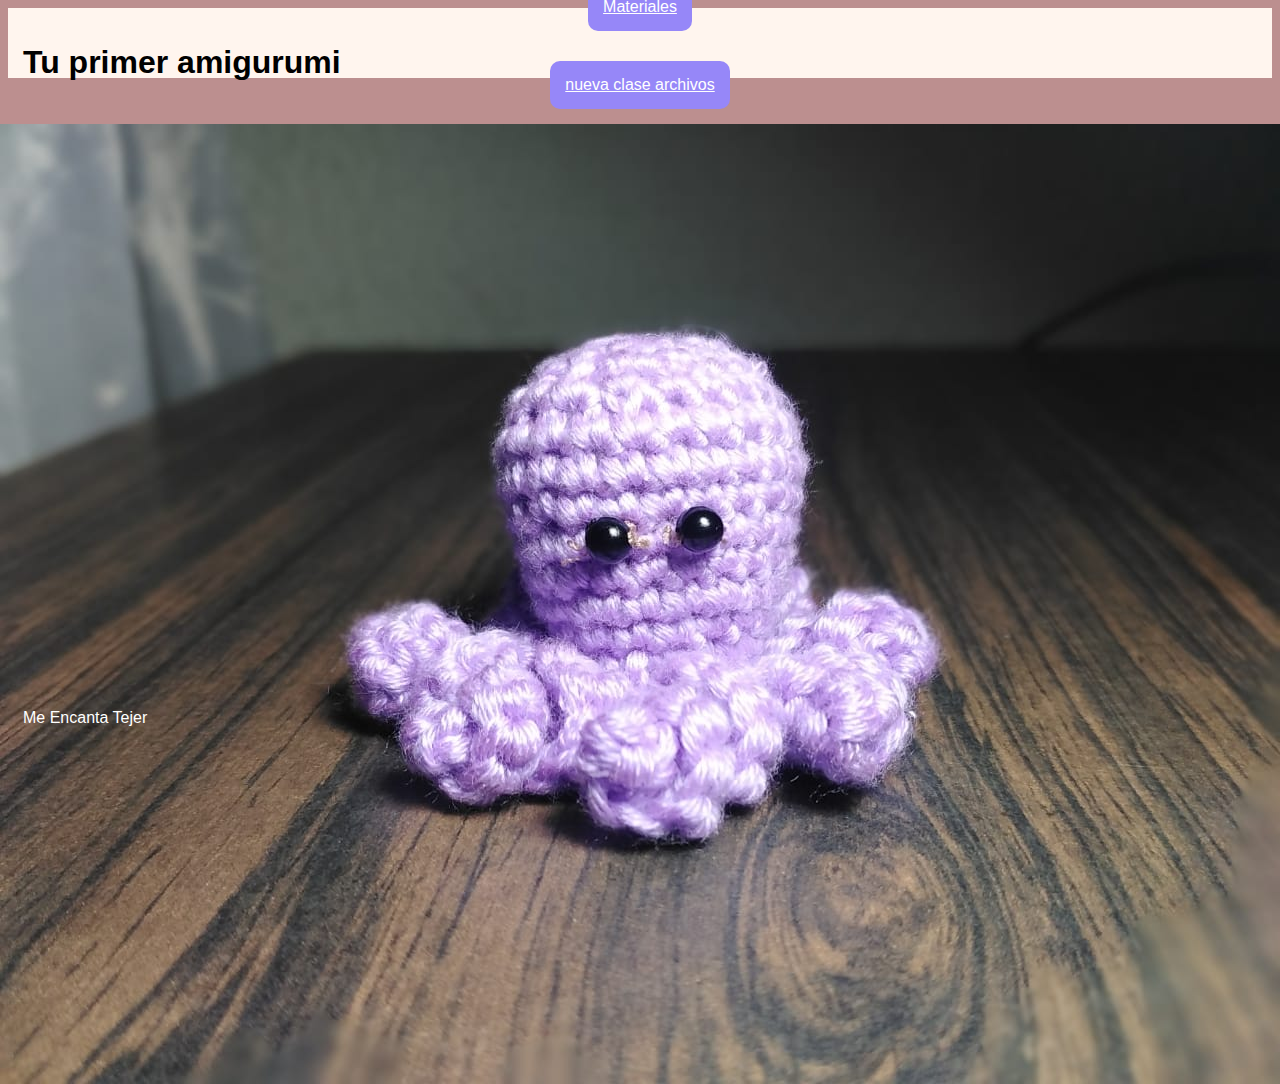
<file: index.html>
<!DOCTYPE html>
<html lang="en">
<head>
    <meta charset="UTF-8">
    <meta name="viewport" content="width=device-width, initial-scale=1.0">
    <meta http-equiv="X-UA-Compatible" content="ie=edge">
    <link rel="stylesheet" type="text/css" href="css/stilo.css">
    <title>Peluche Amigurumi</title>
</head>
<body>

    <!-- Cabecera -->
    <section id="cabecera">
        <h1>
            Tu primer amigurumi
        </h1>

    </section>
    <!-- Fin de cabecera -->

    <!-- Cuerpo -->
    <section id="body">
        
            <iframe width="560" height="315" src="https://www.youtube.com/embed/CJBUN13ClZQ" frameborder="0" allow="accelerometer; autoplay; encrypted-media; gyroscope; picture-in-picture" allowfullscreen></iframe>
        <h2>Curso amigurumis para principiantes</h2>
        <a href="https://api.whatsapp.com/send?phone=573223698759" 
        class="action-button">Para mas informacion</a>
        <a href="https://entrelanas.com.co/" class="action-button">Materiales</a>

        <a href="nuevaclase/" class="action-button">nueva clase archivos</a>
        <img src="img/Pulpomorado.jpeg">
        
    </section>
    <!-- Fin del cuerpo -->

    <!-- Footer -->
    <section id="footer">
        <p>
            Me Encanta Tejer
        </p>

    </section>
    <!-- Fin del footer -->
</body>
</html>
</file>
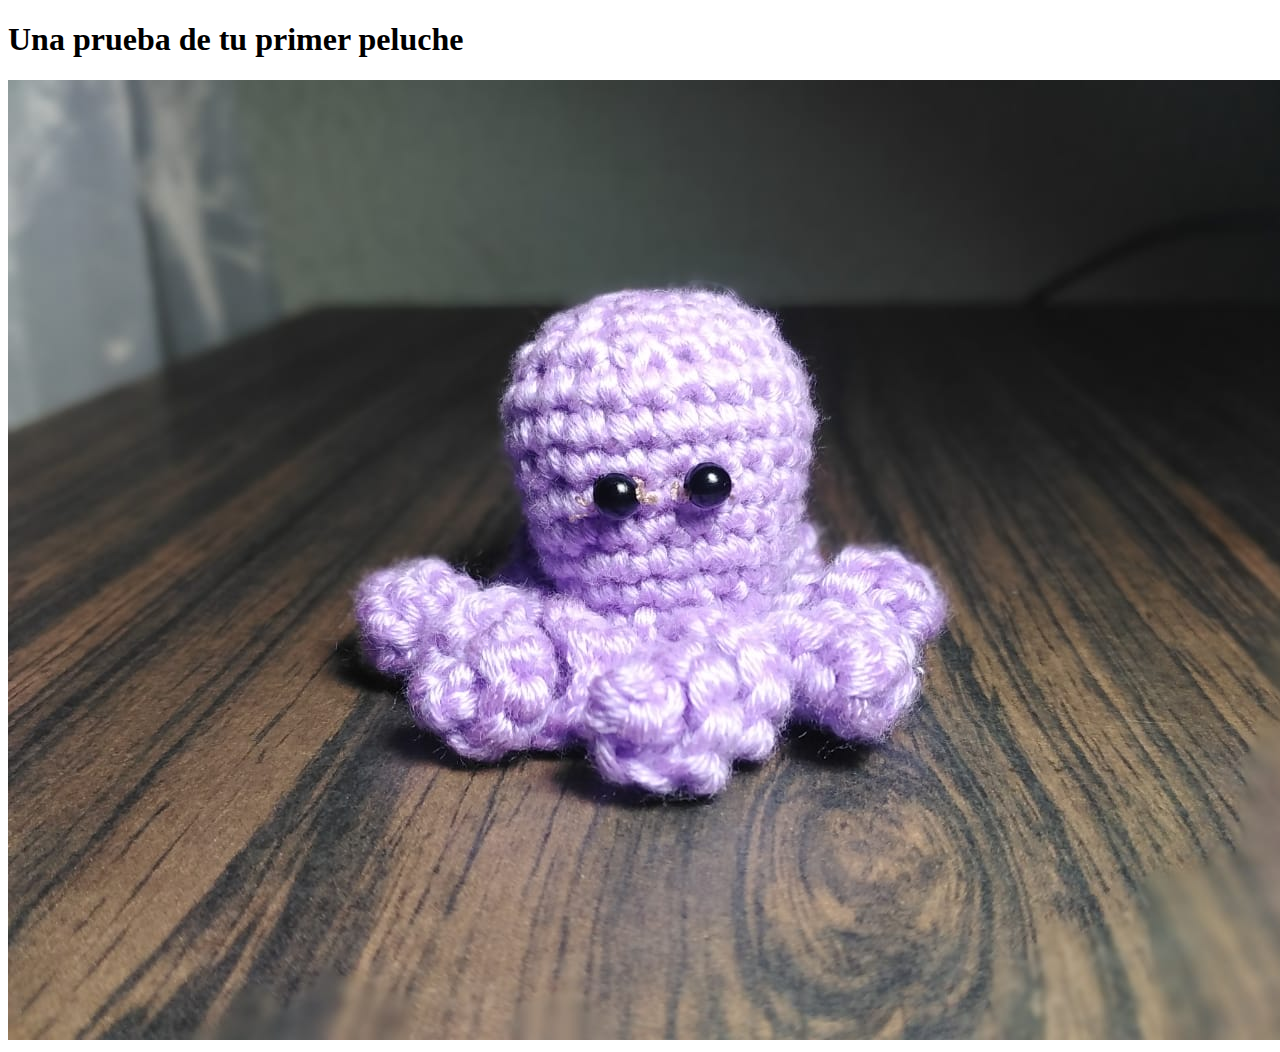
<file: nuevaclase/index.html>
<!DOCTYPE html>
<html lang="en">
<head>
    <meta charset="UTF-8">
    <meta name="viewport" content="width=device-width, initial-scale=1.0">
    <meta http-equiv="X-UA-Compatible" content="ie=edge">
    <title>Document</title>
</head>
<body>
    <h1>Una prueba de tu primer peluche</h1>
    <img src="../img/Pulpomorado.jpeg">
</body>
</html>
</file>
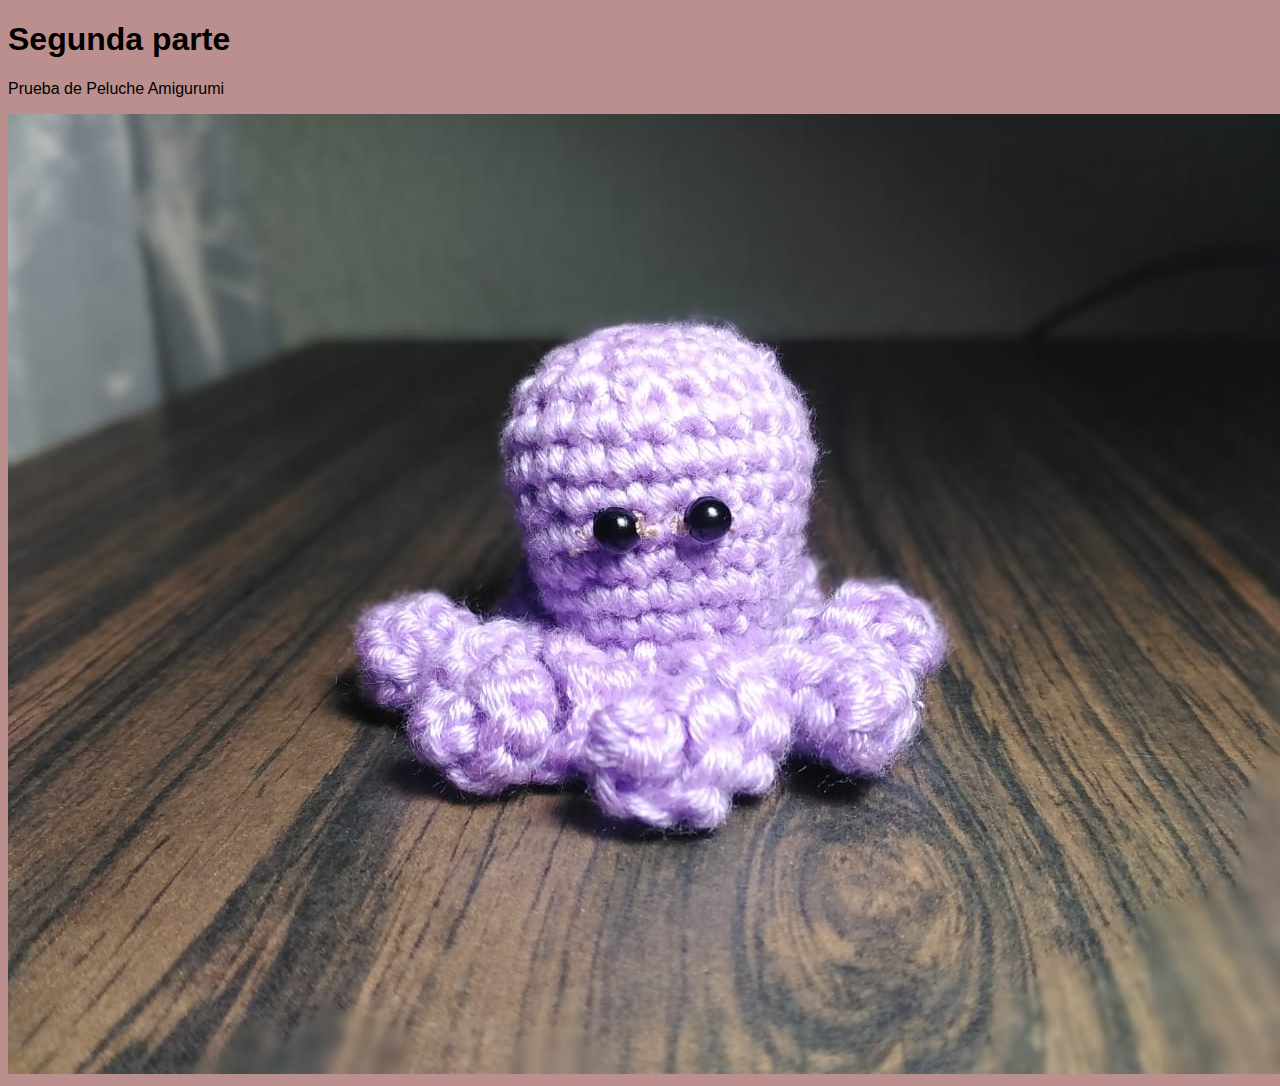
<file: nuevaclase/parte2/index.html>
<!DOCTYPE html>
<html lang="en">
<head>
    <meta charset="UTF-8">
    <meta name="viewport" content="width=device-width, initial-scale=1.0">
    <meta http-equiv="X-UA-Compatible" content="ie=edge">
    <link rel="stylesheet" type="text/css" href="../../css/stilo.css">
    <title>Document</title>
</head>
<body>
    <h1>Segunda parte</h1>
    <p>
        Prueba de Peluche Amigurumi
    </p>
    <img src="../../img/Pulpomorado.jpeg">
</body>
</html>
</file>
<file: css/stilo.css>
*{
    font-family: 'Lucida Sans', 'Lucida Sans Regular', 'Lucida Grande', 'Lucida Sans Unicode', Geneva, Verdana, sans-serif;

}

body{
    background-color: rosybrown;
}

#cabecera{
    padding: 15px;
    height: 40px;
    background-color: seashell;
}

#body{
    display: flex;
    flex-direction: column;
    justify-content: center;
    align-items: center;
    height: 600px;
}

.action-button{
    padding: 15px;
    background-color: rgb(150, 135, 248);
    border-radius: 10px;
    color: #ffffff;
    margin: 15px;
}

.action-button:hover{
    padding: 15px;
    background-color: rgb(81, 72, 138);
    border-radius: 10px;
    color: #ffffff;
}

#footer{
    display: flex;
    background-color: rgb(231, 125, 106);
    color: #ffffff;
    padding: 15px;
    bottom: 0px;
}
</file>
